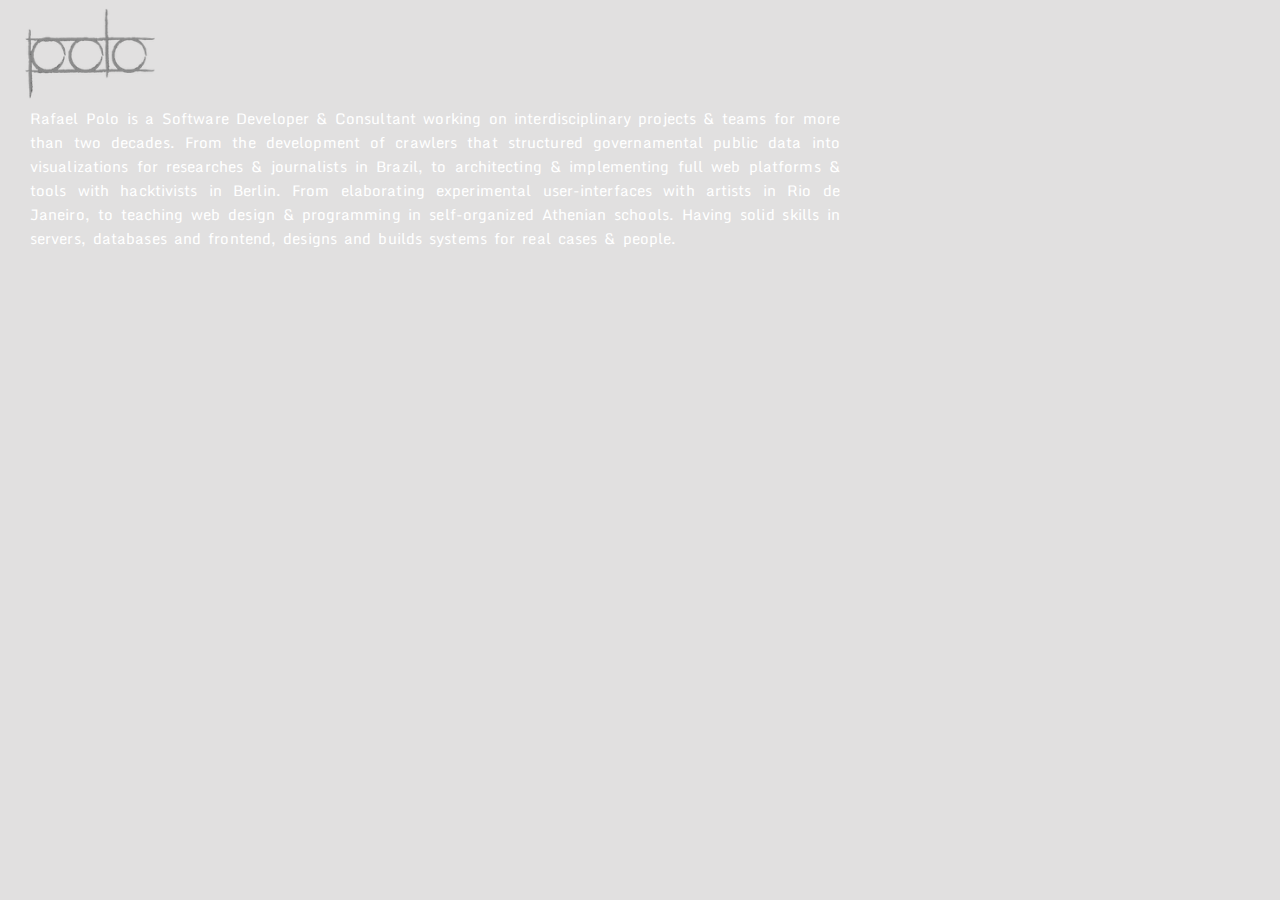
<file: index.html>
<html>
<head>
	<title>ExtraPolo!</title>
	<link href='https://fonts.googleapis.com/css?family=Monda' rel='stylesheet' type='text/css'>
	<link rel="shortcut icon" type="image/x-icon" href="favicon.ico">
	<meta http-equiv="Content-Type" content="text/html; charset=utf-8">
	<link rel="stylesheet" type="text/css" href="style.css"/>
  <meta content="width=device-width" name="viewport">
	<meta prefix="og: http://ogp.me/ns#" property="og:image" content="http://extrapolo.com/polo.png" />

  <script src="js/jquery.js"></script>
  <script src="js/springy.new.js"></script>
  <script src="js/jquery.animate-colors-min.js"></script>
  <script src="js/graph.js"></script>
  <script src="js/springyui.js"></script>
  <script src="js/analytics.js"></script>
</head>

<body>

<img class="logo" src="polo.png">
<div id="menu">
	<a href="index.html" style="background-color: darkgray; color:black;">About</a>
	<a href="works.html">Works</a>
	<a href="projects.html">Projects</a>
	<a href="curriculum.html">CV</a>
</div>


<div id="todo">
	<p style="text-align: justify">
		Rafael Polo is a Software Developer & Consultant working on interdisciplinary projects & teams for more than two decades. From the development of crawlers that structured governamental public data into visualizations for researches & journalists in Brazil, to architecting & implementing full web platforms & tools with hacktivists in Berlin. From elaborating experimental user-interfaces with artists in Rio de Janeiro, to teaching web design & programming in self-organized Athenian schools. Having solid skills in servers, databases and frontend, designs and builds systems for real cases & people.
	</p>
	 <canvas id="meio" width="835px" height="450px" style="padding-bottom: 20px; display:none; cursor:pointer"></canvas>
	 <script src="js/meio.js"></script>
</div>

<div class="down">
	<span> | </span>
  <a href="mailto:rafael@extrapolo.com">email</a>
	<span> | </span>
  <a target="_blank" href="0xCE8E94C8EDA640B6.pub.txt">pubkey</a>
  <span> | </span>
	<span><a target="_blank" href="https://linkedin.com/in/rafaelpolo/">linkedin</a></span>
	<span> | </span>
  <span><a target="_blank" href="https://twitter.com/_polo">twitter</a></span>
  <span> | </span>
	<span><a target="_blank" href="https://facebook.com/extr4polo">facebook</a></span>
	<span> | </span>
	<span><a target="_blank" href="https://github.com/rafapolo?tab=repositories">github</a></span>
	<span> | </span>
	<span><a target="_blank" href="dna.pvt.txt">dna</a></span>
	<span> | </span>
</div>

</body>

</html>
</file>
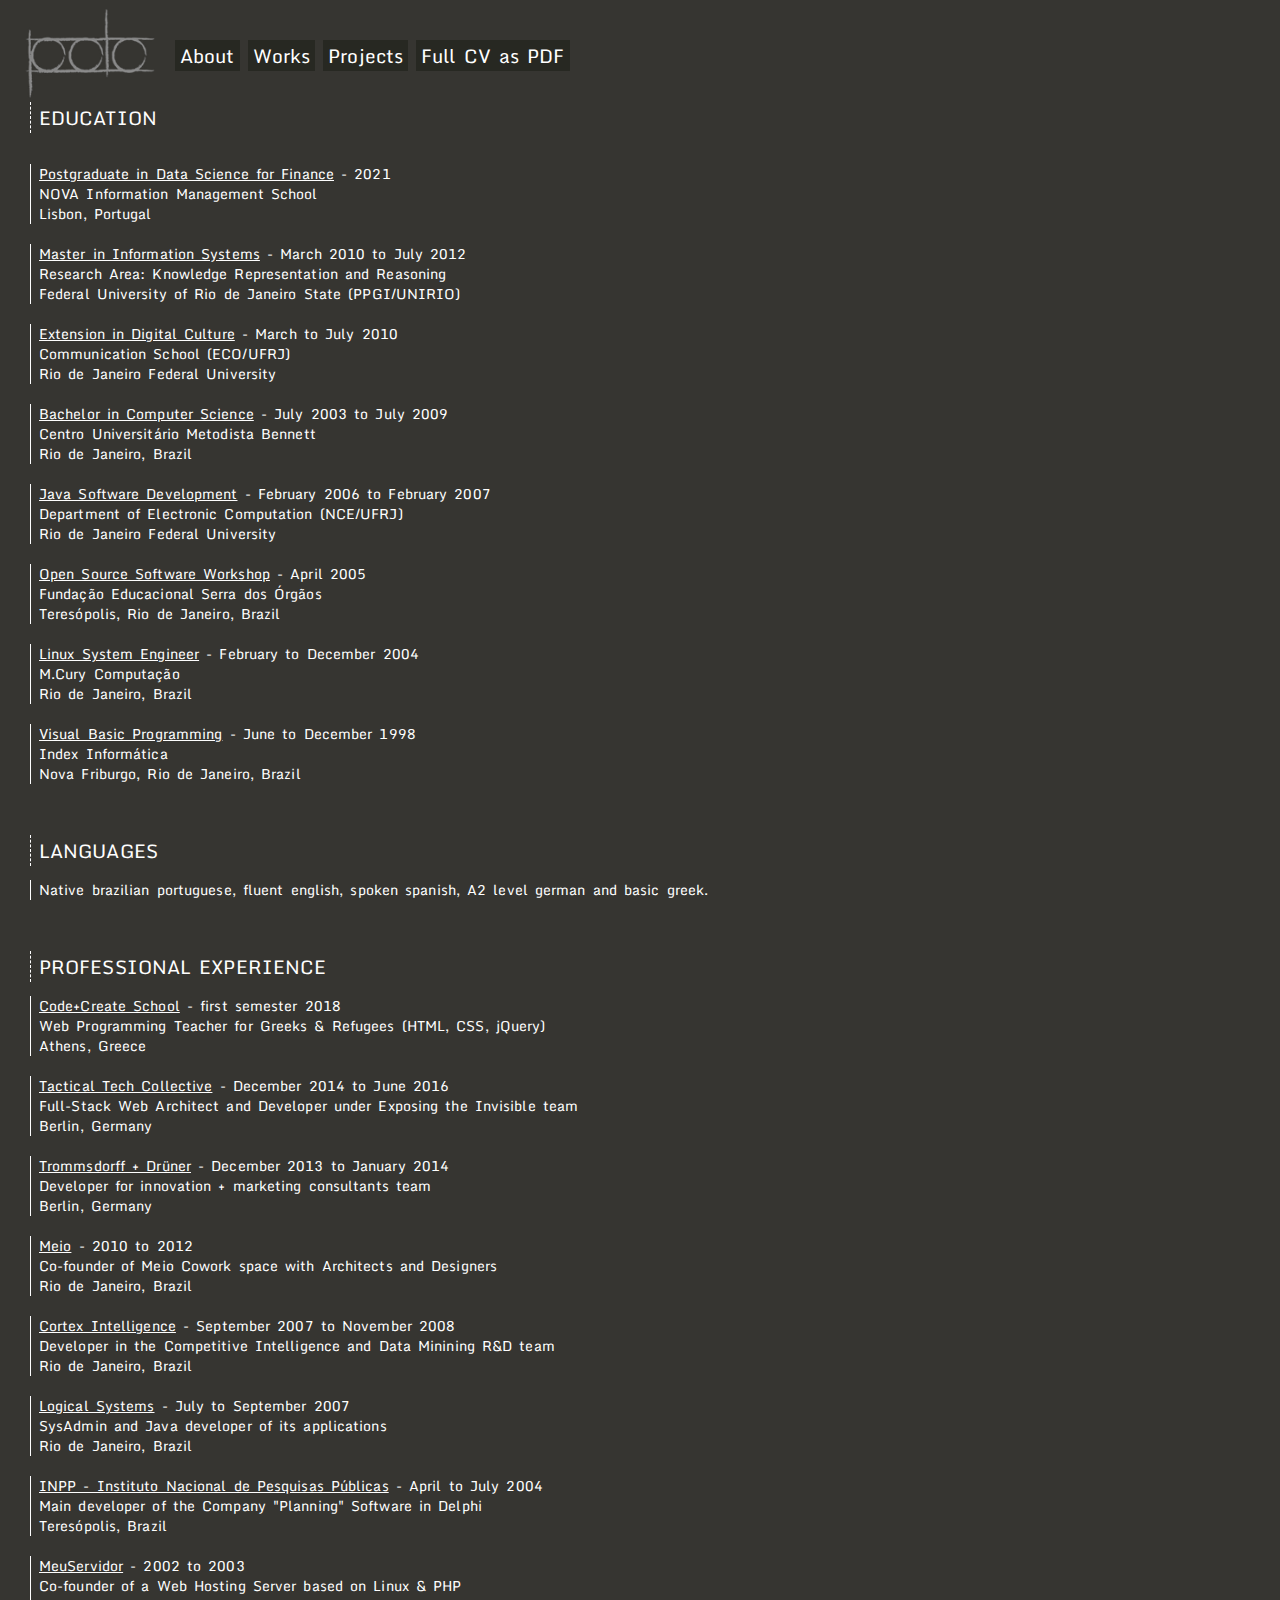
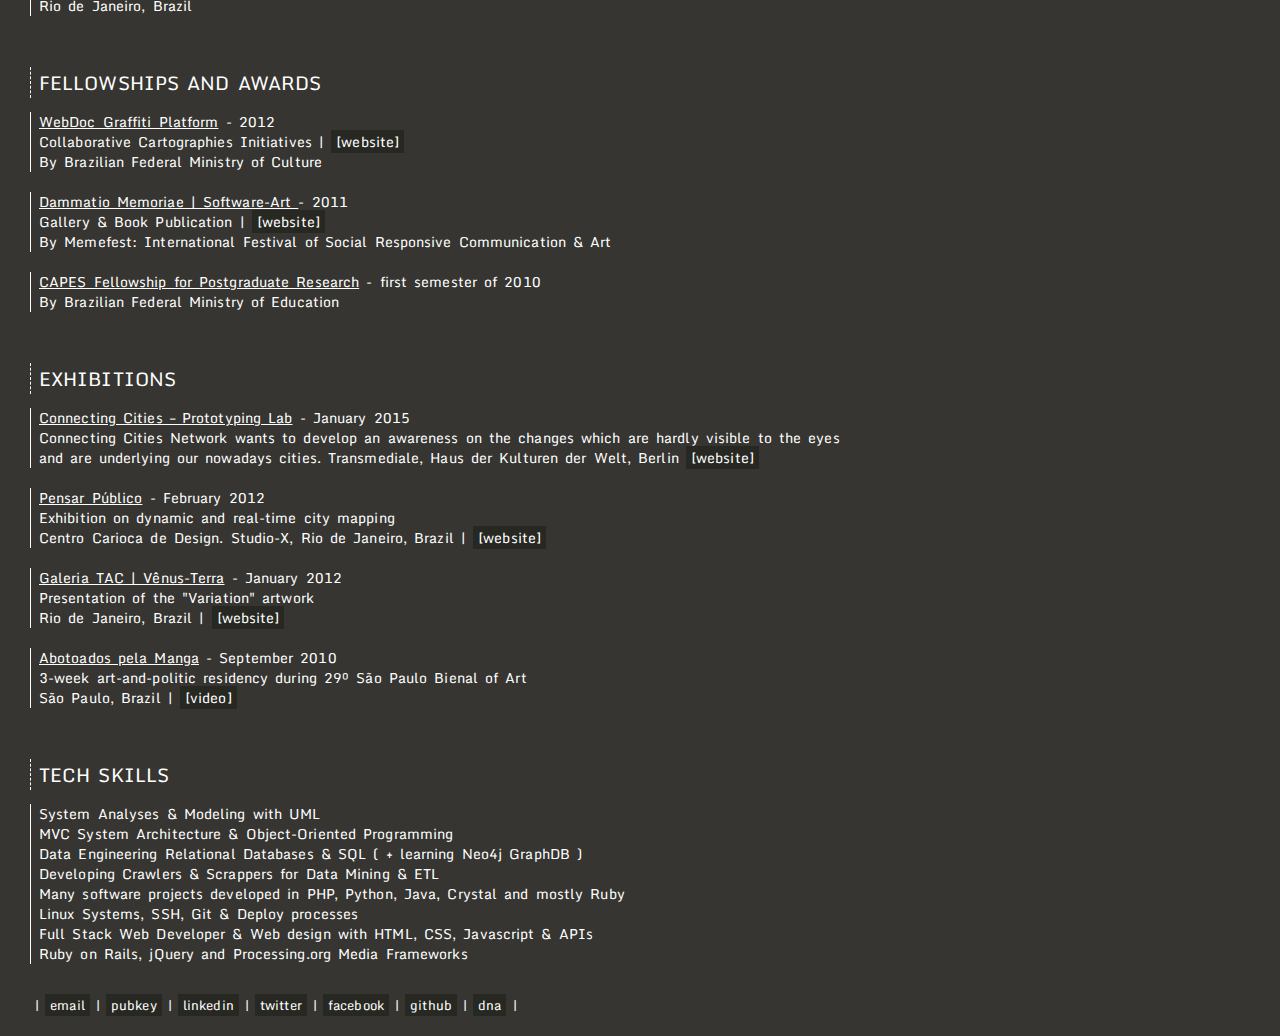
<file: curriculum.html>
<html>
<head>
	<title>ExtraPolo!</title>
	<link href='https://fonts.googleapis.com/css?family=Monda' rel='stylesheet' type='text/css'>
	<meta content="width=device-width" name="viewport">
	<link rel="shortcut icon" type="image/x-icon" href="favicon.ico">
	<meta http-equiv="Content-Type" content="text/html; charset=utf-8">
	<link rel="stylesheet" type="text/css" href="style.css"/>
	<script src="js/analytics.js"></script>
	<script src="js/jquery.js"></script>
	<script>
		$(document).ready(function(){ $('#meio').fadeIn(800)});
	</script>
</head>

<body>

<img class="logo" src="polo.png">
<div id="menu">
	<a href="index.html">About</a>
	<a href="works.html">Works</a>
	<a href="projects.html">Projects</a>
	<a href="rafael-polo-cv.pdf">Full CV as PDF</a>
</div>

<div id="meio">
<div>
	<br/>
	<span class='title'>EDUCATION</span>
	<p style='padding-bottom:1px'/>

	<p class='min'>
	<span class="bold">Postgraduate in Data Science for Finance</span> - 2021<br/>
  NOVA Information Management School<br>
  Lisbon, Portugal
	</p>
	
  <p class='min'>
	<span class="bold">Master in Information Systems</span> - March 2010 to July 2012<br/>
	Research Area: Knowledge Representation and Reasoning</br>
	Federal University of Rio de Janeiro State (PPGI/UNIRIO)
	</p>

	<p class='min'>
	<span class="bold">Extension in Digital Culture</span> - March to July 2010<br/>
	Communication School (ECO/UFRJ)<br/>
	Rio de Janeiro Federal University
	</p>

	<p class='min'>
	<span class="bold">Bachelor in Computer Science</span> - July 2003 to July 2009<br/>
	Centro Universitário Metodista Bennett<br/>
	Rio de Janeiro, Brazil
	</p>

	<p class='min'>
	<span class="bold">Java Software Development</span> - February 2006 to February 2007<br/>
	Department of Electronic Computation (NCE/UFRJ)<br/>
	Rio de Janeiro Federal University
	</p>

	<p class='min'>
	<span class="bold">Open Source Software Workshop</span> - April 2005<br/>
	Fundação Educacional Serra dos Órgãos<br/>
	Teresópolis, Rio de Janeiro, Brazil
	</p>

	<p class='min'>
	<span class="bold">Linux System Engineer</span> - February to December 2004<br/>
	M.Cury Computação <br/>
	Rio de Janeiro, Brazil
	</p>

	<p class='min'>
	<span class="bold">Visual Basic Programming</span> - June to December 1998<br/>
	Index Informática<br/>
	Nova Friburgo, Rio de Janeiro, Brazil
	</p>

	<br>
	<span class='title'>LANGUAGES</span>
	<p class='min'>
	Native brazilian portuguese, fluent english, spoken spanish, A2 level german and basic greek.
	</p>

	</br>
	<span class='title'>PROFESSIONAL EXPERIENCE</span>

	<p class='min'>
	<span class="bold">Code+Create School</span> - first semester 2018<br/>
	Web Programming Teacher for Greeks & Refugees (HTML, CSS, jQuery)<br/>
	<span>Athens, Greece</span>
	</p>

	<p class='min'>
	<span class="bold">Tactical Tech Collective</span> - December 2014 to June 2016<br/>
	Full-Stack Web Architect and Developer under Exposing the Invisible team<br/>
	<span>Berlin, Germany</span>
	</p>

	<p class='min'>
	<span class="bold">Trommsdorff + Drüner</span> - December 2013 to January 2014<br/>
	Developer for innovation + marketing consultants team<br/>
	<span>Berlin, Germany</span>
	</p>

	<p class='min'>
	<span class="bold">Meio</span> - 2010 to 2012<br/>
	Co-founder of Meio Cowork space with Architects and Designers<br/>
	<span>Rio de Janeiro, Brazil</span>
	</p>

	<p class='min'>
	<span class="bold">Cortex Intelligence</span> - September 2007 to November 2008<br/>
	Developer in the Competitive Intelligence and Data Minining R&D team
	<br/>
	<span>Rio de Janeiro, Brazil</span>
	</p>

	<p class='min'>
	<span class="bold">Logical Systems</span> - July to September 2007<br/>
	SysAdmin and Java developer of its applications<br/>
	<span>Rio de Janeiro, Brazil</span>
	</p>

	<p class='min'>
	<span class="bold">INPP - Instituto Nacional de Pesquisas Públicas</span> - April to July 2004<br/>
	Main developer of the Company "Planning" Software in Delphi<br/>
	<span>Teresópolis, Brazil</span>
	</p>

	<p class='min'>
	<span class="bold">MeuServidor</span> - 2002 to 2003<br/>
	Co-founder of a Web Hosting Server based on Linux & PHP<br/>
	<span>Rio de Janeiro, Brazil</span>
	</p>

	<br/>
	<span class='title'>FELLOWSHIPS AND AWARDS</span>

	<p class='min'>
	<span class="bold">WebDoc Graffiti Platform</span> - 2012<br>
	Collaborative Cartographies Initiatives | </span><a target="_blank" href="http://webdocgraffiti.com.br/">[website]</a><br/>
	By Brazilian Federal Ministry of Culture<br/>
	</p>

	<p class='min'>
	<span class="bold">Dammatio Memoriae | Software-Art </span> - 2011<br>
	<span>Gallery & Book Publication | </span><a target="_blank" href="http://memefest.org/en/gallery/archive/680/">[website]</a><br/>
	By Memefest: International Festival of Social Responsive Communication & Art
	<br/>
	</p>

	<p class='min'>
	<span class="bold">CAPES Fellowship for Postgraduate Research</span> - first semester of 2010<br/>
	By Brazilian Federal Ministry of Education<br/>
	</p>

	<br/>
	<span class='title'>EXHIBITIONS</span>

	<p class='min'>
	<span class="bold">Connecting Cities – Prototyping Lab</span> - January 2015<br/>
	Connecting Cities Network wants to develop an awareness on the changes which are hardly visible to the eyes and are underlying our nowadays cities.
	Transmediale, Haus der Kulturen der Welt, Berlin </span><a target="_blank" href="https://www.hkw.de/en/programm/projekte/veranstaltung/p_112696.php">[website]</a><br/>
	</p>

	<p class='min'>
	<span class="bold">Pensar Público</span> - February 2012<br/>
	Exhibition on dynamic and real-time city mapping<br/>
	Centro Carioca de Design. Studio-X, Rio de Janeiro, Brazil | </span><a target="_blank" href="/projeto/pensarpublico">[website]</a><br/>
	</p>

	<p class='min'>
	<span class="bold">Galeria TAC | Vênus-Terra</span> - January 2012<br/>
	Presentation of the "Variation" artwork<br/>
	<span>Rio de Janeiro, Brazil | </span><a target="_blank" href="http://extrapolo.com/expo/venus-terra/">[website]</a><br/>
	</p>

	<p class='min'>
	<span class="bold">Abotoados pela Manga</span> - September 2010<br/>
	3-week art-and-politic residency during 29º São Paulo Bienal of Art<br/>
	<span>São Paulo, Brazil | </span><a target="_blank" href="http://www.youtube.com/embed/yzWVTFSRsu4">[video]</a><br/>
	</p>

	<br>
	<span class='title'>TECH SKILLS</span>
	<p class='min'>
		System Analyses & Modeling with UML</br>
    MVC System Architecture & Object-Oriented Programming</br>
    Data Engineering Relational Databases & SQL ( + learning Neo4j GraphDB )</br>
    Developing Crawlers & Scrappers for Data Mining & ETL</br>
    Many software projects developed in PHP, Python, Java, Crystal and mostly Ruby</br>
    Linux Systems, SSH, Git & Deploy processes</br>
    Full Stack Web Developer & Web design with HTML, CSS, Javascript & APIs</br>
    Ruby on Rails,  jQuery and Processing.org Media Frameworks
	</p>

</div>


<div class="down">
	<span> | </span>
  <a href="mailto:rafael@extrapolo.com">email</a>
	<span> | </span>
	<a target="_blank" href="0xCE8E94C8EDA640B6.pub.txt">pubkey</a>
  <span> | </span>
	<span><a target="_blank" href="https://linkedin.com/in/rafaelpolo/">linkedin</a></span>
  <span> | </span>
  <span><a target="_blank" href="https://twitter.com/_polo">twitter</a></span>
  <span> | </span>
	<span><a target="_blank" href="https://facebook.com/extr4polo">facebook</a></span>
	<span> | </span>
	<span><a target="_blank" href="https://github.com/rafapolo?tab=repositories">github</a></span>
	<span> | </span>
	<span><a target="_blank" href="dna.pvt.txt">dna</a></span>
	<span> | </span>
</div>

</body>

</html>
</file>
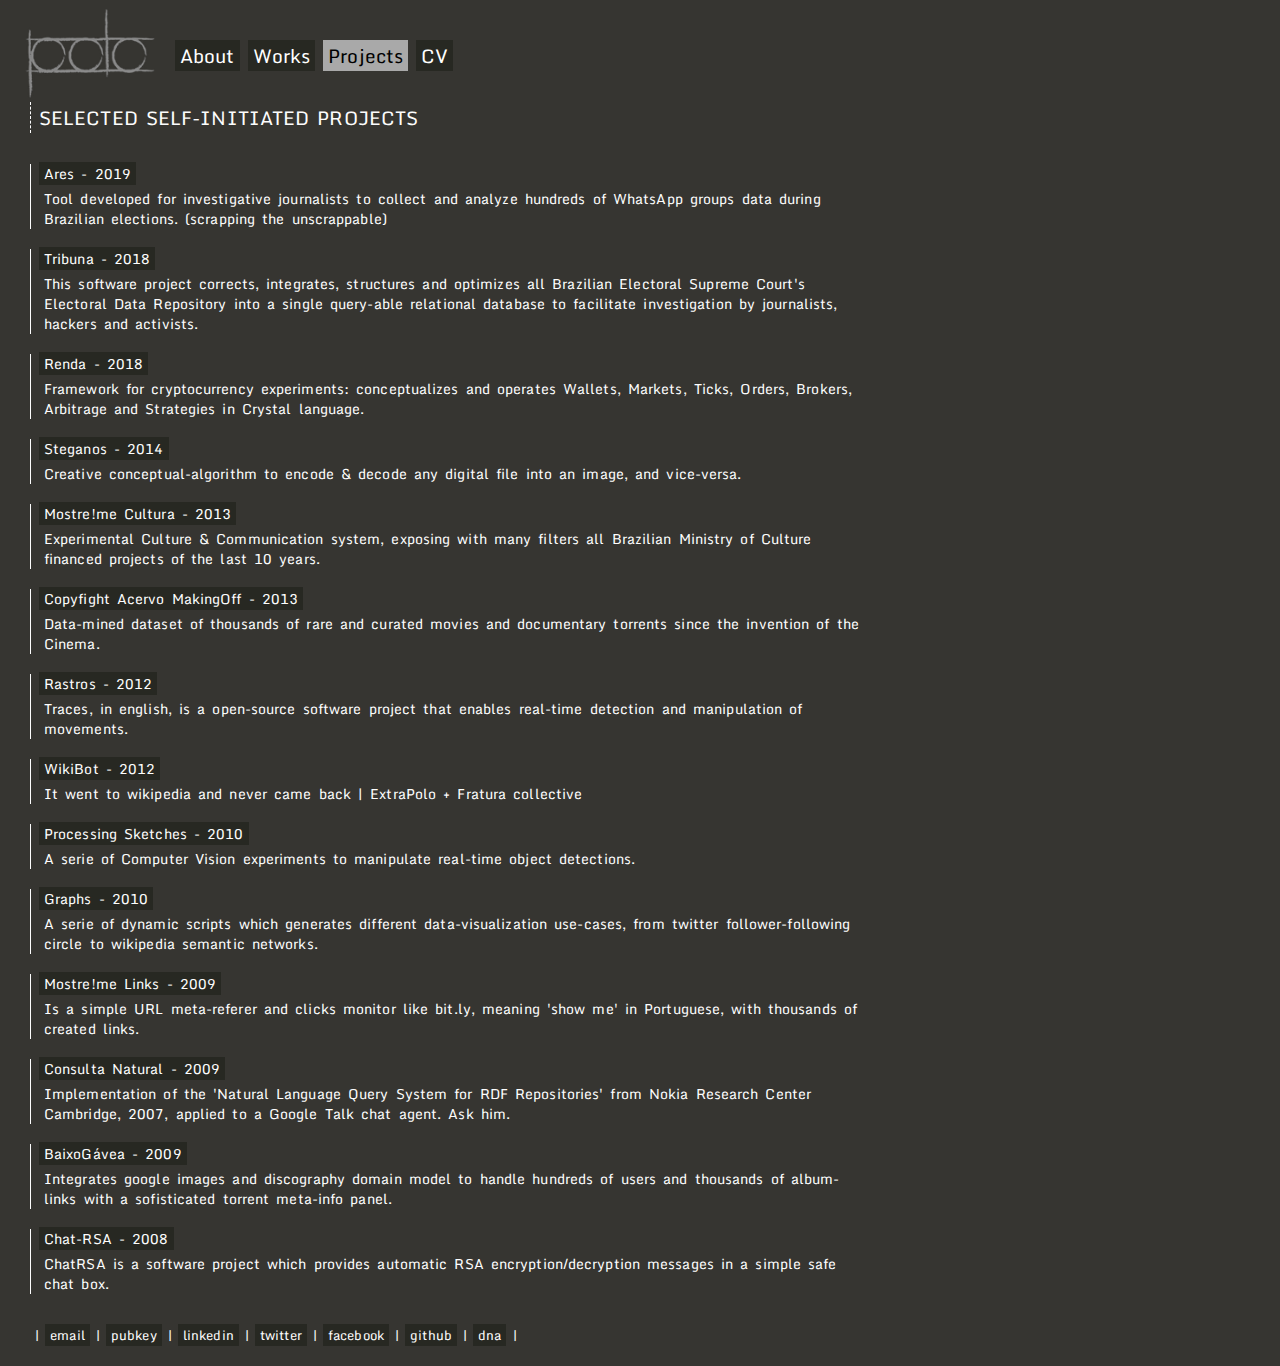
<file: projects.html>
<html>
<head>
	<title>ExtraPolo!</title>
	<link href='https://fonts.googleapis.com/css?family=Monda' rel='stylesheet' type='text/css'>
	<meta content="width=device-width" name="viewport">
	<link rel="shortcut icon" type="image/x-icon" href="favicon.ico">
	<meta http-equiv="Content-Type" content="text/html; charset=utf-8">
	<link rel="stylesheet" type="text/css" href="style.css"/>
	<script src="js/analytics.js"></script>
	<script src="js/jquery.js"></script>
	<script src="js/jquery.js"></script>
	<script>
		$(document).ready(function(){ $('#meio').fadeIn(800)});
	</script>
</head>

<body>

<img class="logo" src="polo.png" width="130px">
<div id="menu">
	<a href="index.html">About</a>
	<a href="works.html">Works</a>
	<a href="projects.html" style="background-color: darkgray; color:black;">Projects</a>
	<a href="curriculum.html">CV</a>
</div>

<div id="meio">
<div>
	</br>
	<span class='title'>SELECTED SELF-INITIATED PROJECTS</span>
	</br>
	</br>

	<div class='min'>
		<a target="_blank" href="http://github.com/rafapolo/ares">Ares - 2019</a><br/>
		<p class="lado">Tool developed for investigative journalists to collect and analyze hundreds of WhatsApp groups data during Brazilian elections. (scrapping the unscrappable)</p>
	</div>

	<div class='min'>
		<a target="_blank" href="https://github.com/rafapolo/tribuna">Tribuna - 2018</a><br/>
		<p class="lado">This software project corrects, integrates, structures and optimizes all Brazilian Electoral Supreme Court's Electoral Data Repository into a single query-able relational database to facilitate investigation by journalists, hackers and activists.</p>
	</div>

	<div class='min'>
		<a target="_blank" href="http://github.com/rafapolo/renda">Renda - 2018</a><br/>
		<p class="lado">Framework for cryptocurrency experiments: conceptualizes and operates Wallets, Markets, Ticks, Orders, Brokers, Arbitrage and Strategies in Crystal language.</p>
	</div>

	<div class='min'>
		<a target="_blank" href="https://github.com/rafapolo/steganos">Steganos - 2014</a><br/>
		<p class="lado">Creative conceptual-algorithm to encode & decode any digital file into an image, and vice-versa.</p>
	</div>

	<div class='min'>
		<a target="_blank" href="http://mostre.me/cultura">Mostre!me Cultura - 2013</a><br/>
		<p class="lado">Experimental Culture & Communication system, exposing with many filters all Brazilian Ministry of Culture financed projects of the last 10 years.</p>
	</div>

	<div class='min'>
		<a target="_blank" href="http://mostre.me/acervo">Copyfight Acervo MakingOff - 2013</a><br/>
		<p class="lado">Data-mined dataset of thousands of rare and curated movies and documentary torrents since the invention of the Cinema.</p>
	</div>

	<div class='min'>
		<a target="_blank" href="https://github.com/rafapolo/rastros">Rastros - 2012</a><br/>
		<p class="lado">Traces, in english, is a open-source software project that enables real-time detection and manipulation of movements.</p>
	</div>

	<div class='min'>
		<a target="_blank" href="http://extrapolo.com/projeto/fratura/">WikiBot - 2012</a><br/>
		<p class="lado">It went to wikipedia and never came back | ExtraPolo + Fratura collective</p>
	</div>

	<div class='min'>
		<a target="_blank" href="http://extrapolo.com/labs/processing">Processing Sketches - 2010</a><br/>
		<p class="lado">A serie of Computer Vision experiments to manipulate real-time object detections.</p>
	</div>

	<div class='min'>
		<a target="_blank" href="http://extrapolo.com/labs/graphs">Graphs - 2010</a><br/>
		<p class="lado">A serie of dynamic scripts which generates different data-visualization use-cases, from twitter follower-following circle to wikipedia semantic networks.</p>
	</div>

	<div class='min'>
		<a target="_blank" href="http://mostre.me/links">Mostre!me Links - 2009</a><br/>
		<p class="lado">Is a simple URL meta-referer and clicks monitor like bit.ly, meaning 'show me' in Portuguese, with thousands of created links.</p>
	</div>

	<div class='min'>
		<a target="_blank" href="https://github.com/rafapolo/consulta-natural/wiki">Consulta Natural - 2009</a><br/>
		<p class="lado">Implementation of the 'Natural Language Query System for RDF Repositories' from Nokia Research Center Cambridge, 2007, applied to a Google Talk chat agent. Ask him.</p>
	</div>

	<div class='min'>
		<a target="_blank" href="https://web.archive.org/web/20110226080701/http://baixogavea.com/">BaixoGávea - 2009</a><br/>
		<p class="lado">Integrates google images and discography domain model to handle hundreds of users and thousands of album-links with a sofisticated torrent meta-info panel.</p>
	</div>

	<div class='min'>
		<a target="_blank" href="https://code.google.com/p/chat-rsa/">Chat-RSA - 2008</a><br/>
		<p class="lado">ChatRSA is a software project which provides automatic RSA encryption/decryption messages in a simple safe chat box.</p>
	</div>

</div>


<div class="down">
	<span> | </span>
  <a href="mailto:rafael@extrapolo.com">email</a>
	<span> | </span>
	<a target="_blank" href="0xCE8E94C8EDA640B6.pub.txt">pubkey</a>
  <span> | </span>
	<span><a target="_blank" href="https://linkedin.com/in/rafaelpolo/">linkedin</a></span>
  <span> | </span>
  <span><a target="_blank" href="https://twitter.com/_polo">twitter</a></span>
  <span> | </span>
	<span><a target="_blank" href="https://facebook.com/extr4polo">facebook</a></span>
	<span> | </span>
	<span><a target="_blank" href="https://github.com/rafapolo?tab=repositories">github</a></span>
	<span> | </span>
	<span><a target="_blank" href="dna.pvt.txt">dna</a></span>
	<span> | </span>
</div>

</body>

</html>
</file>
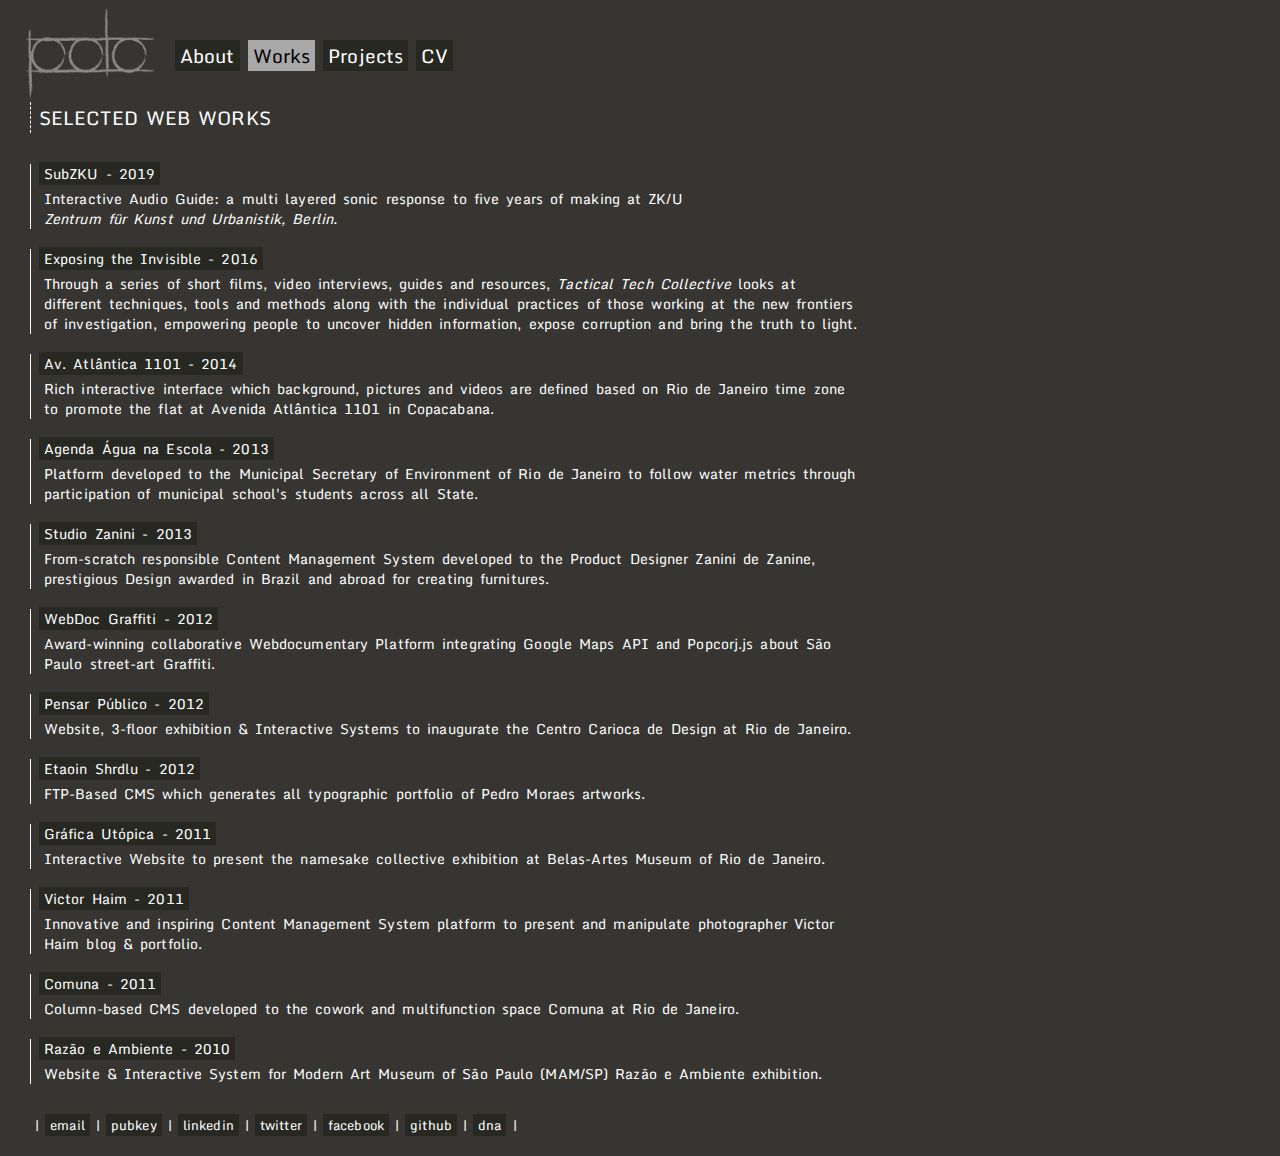
<file: works.html>
<html>
<head>
	<title>ExtraPolo!</title>
	<meta content="width=device-width" name="viewport">
	<link href='https://fonts.googleapis.com/css?family=Monda' rel='stylesheet' type='text/css'>
	<link rel="shortcut icon" type="image/x-icon" href="favicon.ico">
	<meta http-equiv="Content-Type" content="text/html; charset=utf-8">
	<link rel="stylesheet" type="text/css" href="style.css"/>
	<script src="js/analytics.js"></script>
	<script src="js/jquery.js"></script>
	<script>
		$(document).ready(function(){ $('#meio').fadeIn(800)});
	</script>
</head>

<body>

<img class="logo" src="polo.png" width="130px">
<div id="menu">
	<a href="index.html">About</a>
	<a href="works.html" style="background-color: darkgray; color:black;">Works</a>
	<a href="projects.html">Projects</a>
	<a href="curriculum.html">CV</a>
</div>

<div id="meio">
<div>
	<br/>
	<span class='title'>SELECTED WEB WORKS</span>
	<br/>
	<br/>

	<div class='min'>
		<a target="_blank" href="https://extrapolo.com/projeto/subzku">SubZKU - 2019</a>
		<p class="lado">Interactive Audio Guide: a multi layered sonic response to five years of making at ZK/U</br>
			<i>Zentrum für Kunst und Urbanistik, Berlin.</i>
		</p>
	</div>

	<div class='min'>
		<a target="_blank" href="https://exposingtheinvisible.org/">Exposing the Invisible - 2016</a>
		<p class="lado">Through a series of short films, video interviews, guides and resources, <i>Tactical Tech Collective</i> looks at different techniques, tools and methods along with the individual practices of those working at the new frontiers of investigation, empowering people to uncover hidden information, expose corruption and bring the truth to light. <br/>
		</p>
	</div>

	<div class='min'>
			<a target="_blank" href="http://extrapolo.com/projeto/apt-avenida-atlantica/web/">Av. Atlântica 1101 - 2014</a>
		<p class="lado">Rich interactive interface which background, pictures and videos are defined based on Rio de Janeiro time zone to promote the flat at Avenida Atlântica 1101 in Copacabana.
		</p>
	</div>

	<div class='min'>
		<a target="_blank" href="https://github.com/rafapolo/aguanaescola">Agenda Água na Escola - 2013</a>
		<p class="lado">Platform developed to the Municipal Secretary of Environment of Rio de Janeiro to follow water metrics through participation of municipal school's students across all State.
		</p>
	</div>

	<div class='min'>
		<a target="_blank" href="https://web.archive.org/web/20180217031203/http://www.studiozanini.com.br/">Studio Zanini - 2013</a>
		<p class="lado">From-scratch responsible Content Management System developed to the Product Designer Zanini de Zanine, prestigious Design awarded in Brazil and abroad for creating furnitures.</p>
	</div>

	<div class='min'>
		<a target="_blank" href="https://web.archive.org/web/20180311091348/http://www.webdocgraffiti.com.br:80/">WebDoc Graffiti - 2012</a>
		<p class="lado">Award-winning collaborative Webdocumentary Platform integrating Google Maps API and Popcorj.js about São Paulo street-art Graffiti.</p>
	</div>

	<div class='min'>
		<a target="_blank" href="http://extrapolo.com/projeto/pensarpublico">Pensar Público - 2012</a>
		<p class="lado">Website, 3-floor exhibition & Interactive Systems to inaugurate the Centro Carioca de Design at Rio de Janeiro.</p>
	</div>

	<div class='min'>
		<a target="_blank" href="http://extrapolo.com/projeto/etaoin/">Etaoin Shrdlu - 2012</a>
		<p class="lado">FTP-Based CMS which generates all typographic portfolio of Pedro Moraes artworks.</p>
	</div>


	<div class='min'>
		<a target="_blank" href="http://extrapolo.com/projeto/graficautopica.net/">Gráfica Utópica - 2011</a>
		<p class="lado">Interactive Website to present the namesake collective exhibition at Belas-Artes Museum of Rio de Janeiro.</p>
	</div>

		<div class='min'>
		<a target="_blank" href="https://extrapolo.com/projeto/victorhaim.com.br">Victor Haim - 2011</a>
		<p class="lado">Innovative and inspiring Content Management System platform to present and manipulate photographer Victor Haim blog & portfolio.</p>
	</div>

		<div class='min'>
		<a target="_blank" href="https://web.archive.org/web/20160323025927/http://comuna.cc/">Comuna - 2011</a>
		<p class="lado">Column-based CMS developed to the cowork and multifunction space Comuna at Rio de Janeiro. </p>
	</div>

	<div class='min'>
		<a target="_blank" href="https://web.archive.org/web/20160401044158/http://razaoeambiente.com.br/">Razão e Ambiente - 2010</a>
		<p class="lado">Website & Interactive System for Modern Art Museum of São Paulo (MAM/SP) Razão e Ambiente exhibition.</p>
	</div>

</div>

</div>

<div class="down">
	<span> | </span>
  <a href="mailto:rafael@extrapolo.com">email</a>
	<span> | </span>
	<a target="_blank" href="0xCE8E94C8EDA640B6.pub.txt">pubkey</a>
  <span> | </span>
	<span><a target="_blank" href="https://linkedin.com/in/rafaelpolo/">linkedin</a></span>
  <span> | </span>
  <span><a target="_blank" href="https://twitter.com/_polo">twitter</a></span>
  <span> | </span>
	<span><a target="_blank" href="https://facebook.com/extr4polo">facebook</a></span>
	<span> | </span>
	<span><a target="_blank" href="https://github.com/rafapolo?tab=repositories">github</a></span>
	<span> | </span>
	<span><a target="_blank" href="dna.pvt.txt">dna</a></span>
	<span> | </span>
</div>

</body>

</html>
</file>
<file: style.css>
body {
	background-color: rgb(54,53,49);
	font-family: 'Monda', sans-serif;
	font-size: 19px;
	word-spacing: 3px;
	color: white;
	width: 835px;
	margin-left: 25px;
	margin-bottom: 10px;
	margin-right: 25px;
	letter-spacing: 0.1px;
}
::selection {
	background: #c10000b0; /* WebKit/Blink Browsers */
}
a {
	color: white;
	background-color: rgb(39,40,34);
	text-decoration: none; padding-right: 5px; padding-left: 5px;
}
a:hover{background-color: darkgray; color:black;}
p {font-size: 15px;}
#meio{display: none}
#menu{padding-top:32px; user-select: none}
#todo{padding-top: 20px; padding-left: 5px; padding-right: 20px;}

.lado{padding-left: 5px; padding-top: 5px; margin: 0px; font-size: 14px;}
.logo{float:left; padding-right: 20px; width: 130px; user-select: none}
.down{bottom:15px; padding: 10px; font-size:13px; user-select:none }
.min{margin-left: 5px; font-size:14px; padding-left: 8px; border-left: 1px solid white; line-height: 20px; margin-bottom: 20px;}
.bold{text-decoration:underline;}
.title{margin-left: 5px; padding-left: 8px; border-left: 1px dashed white;}
</file>
